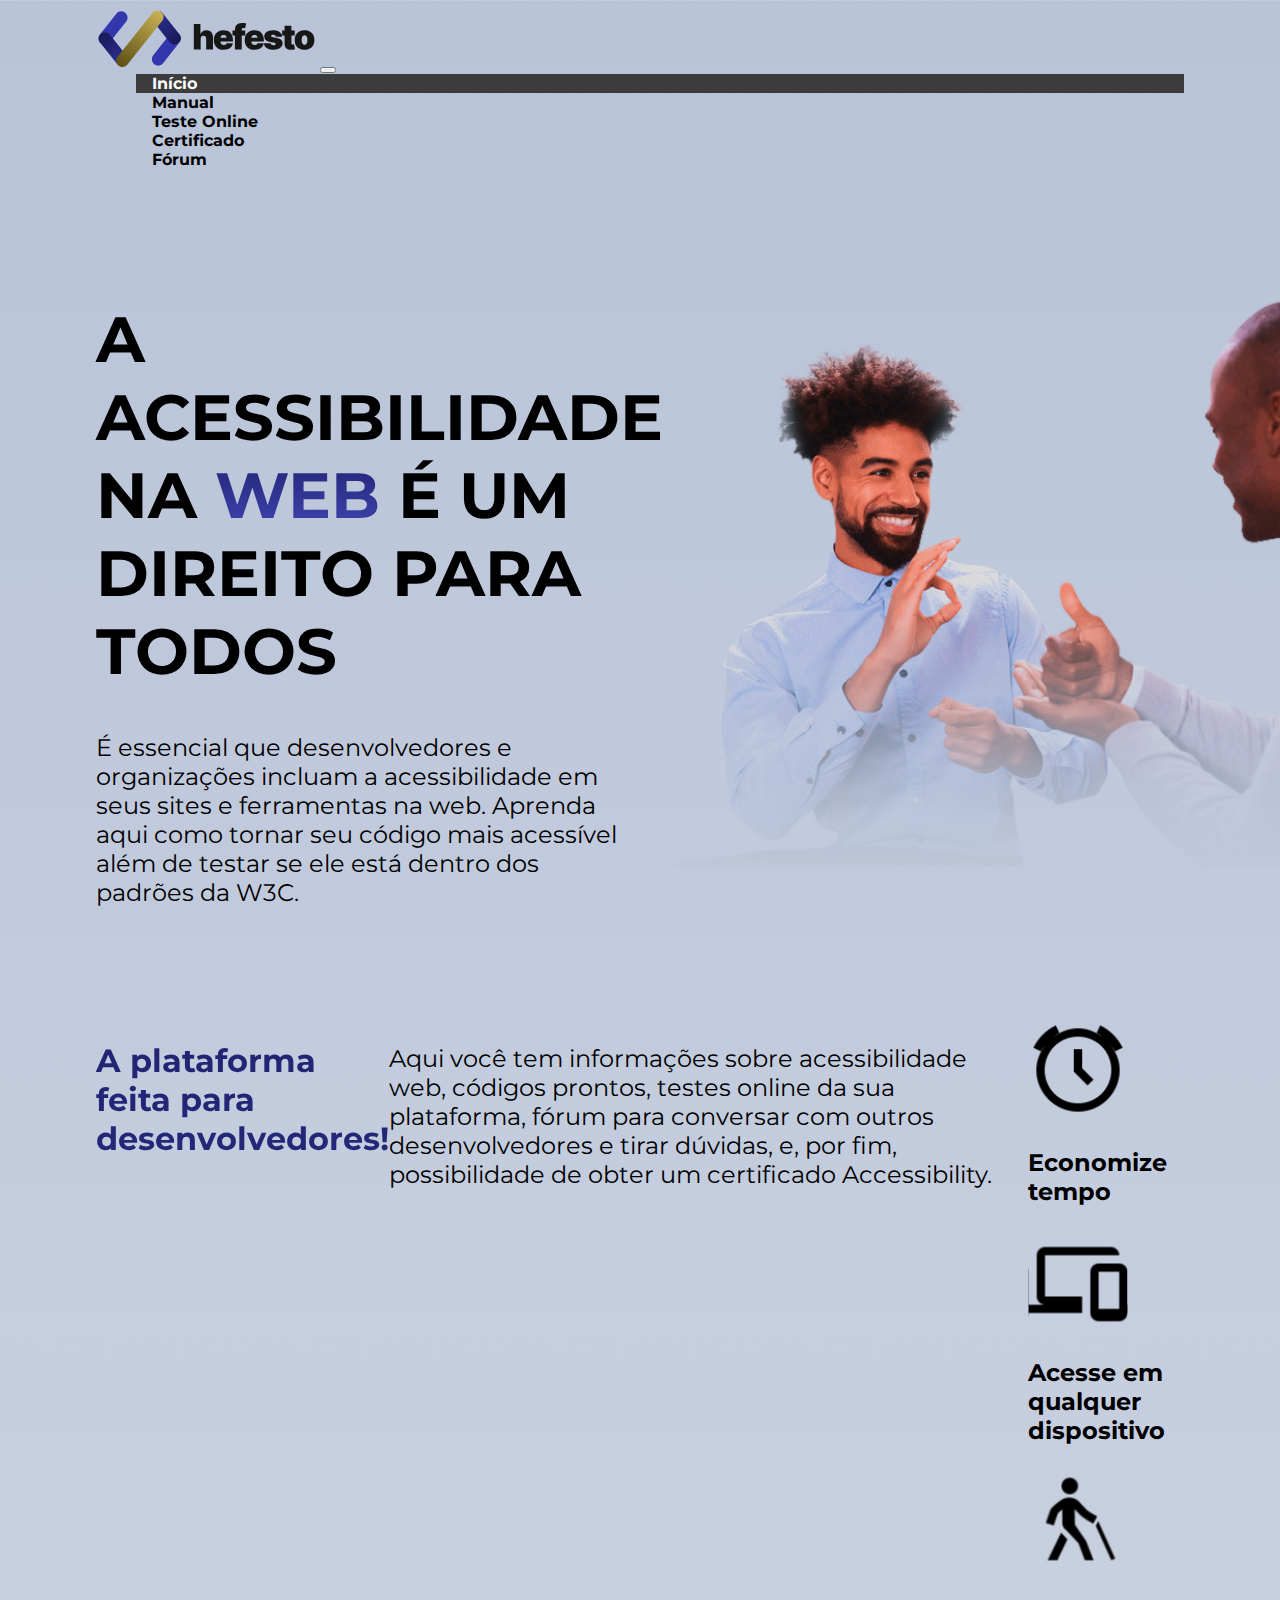
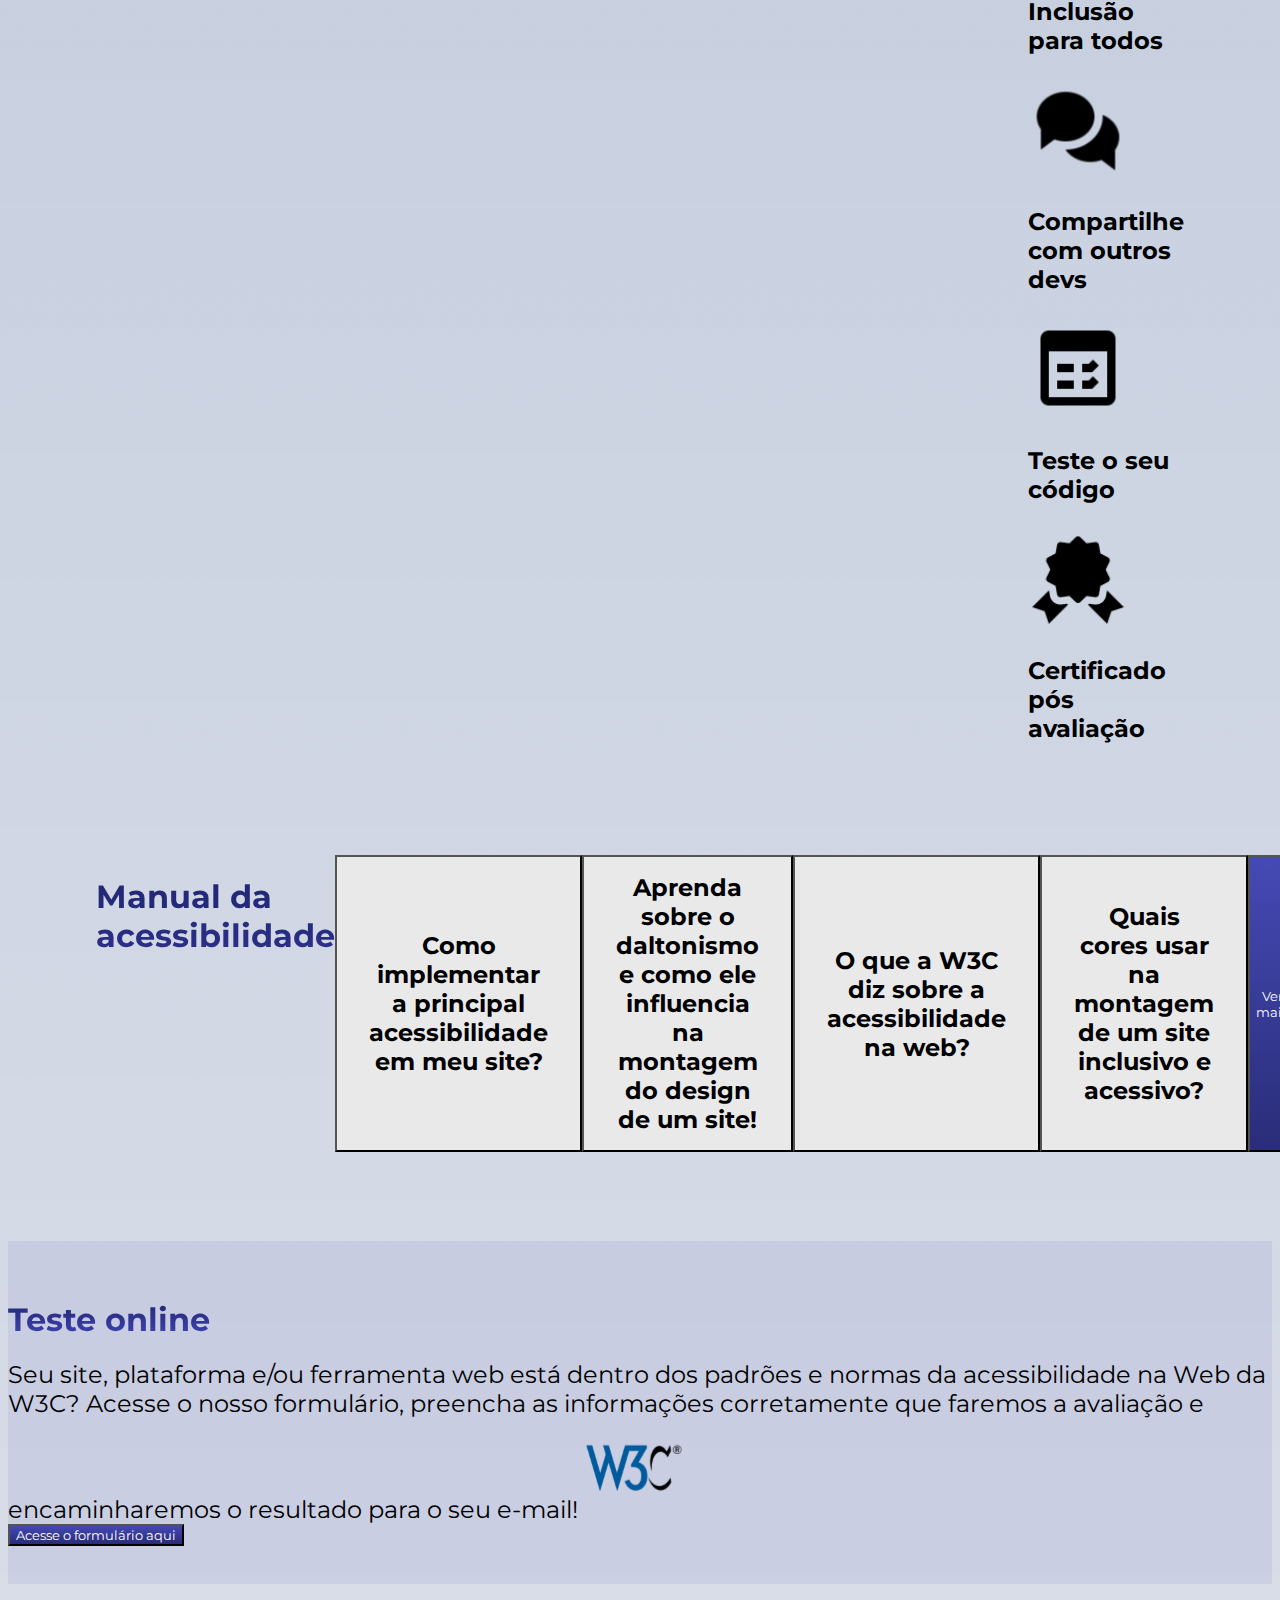
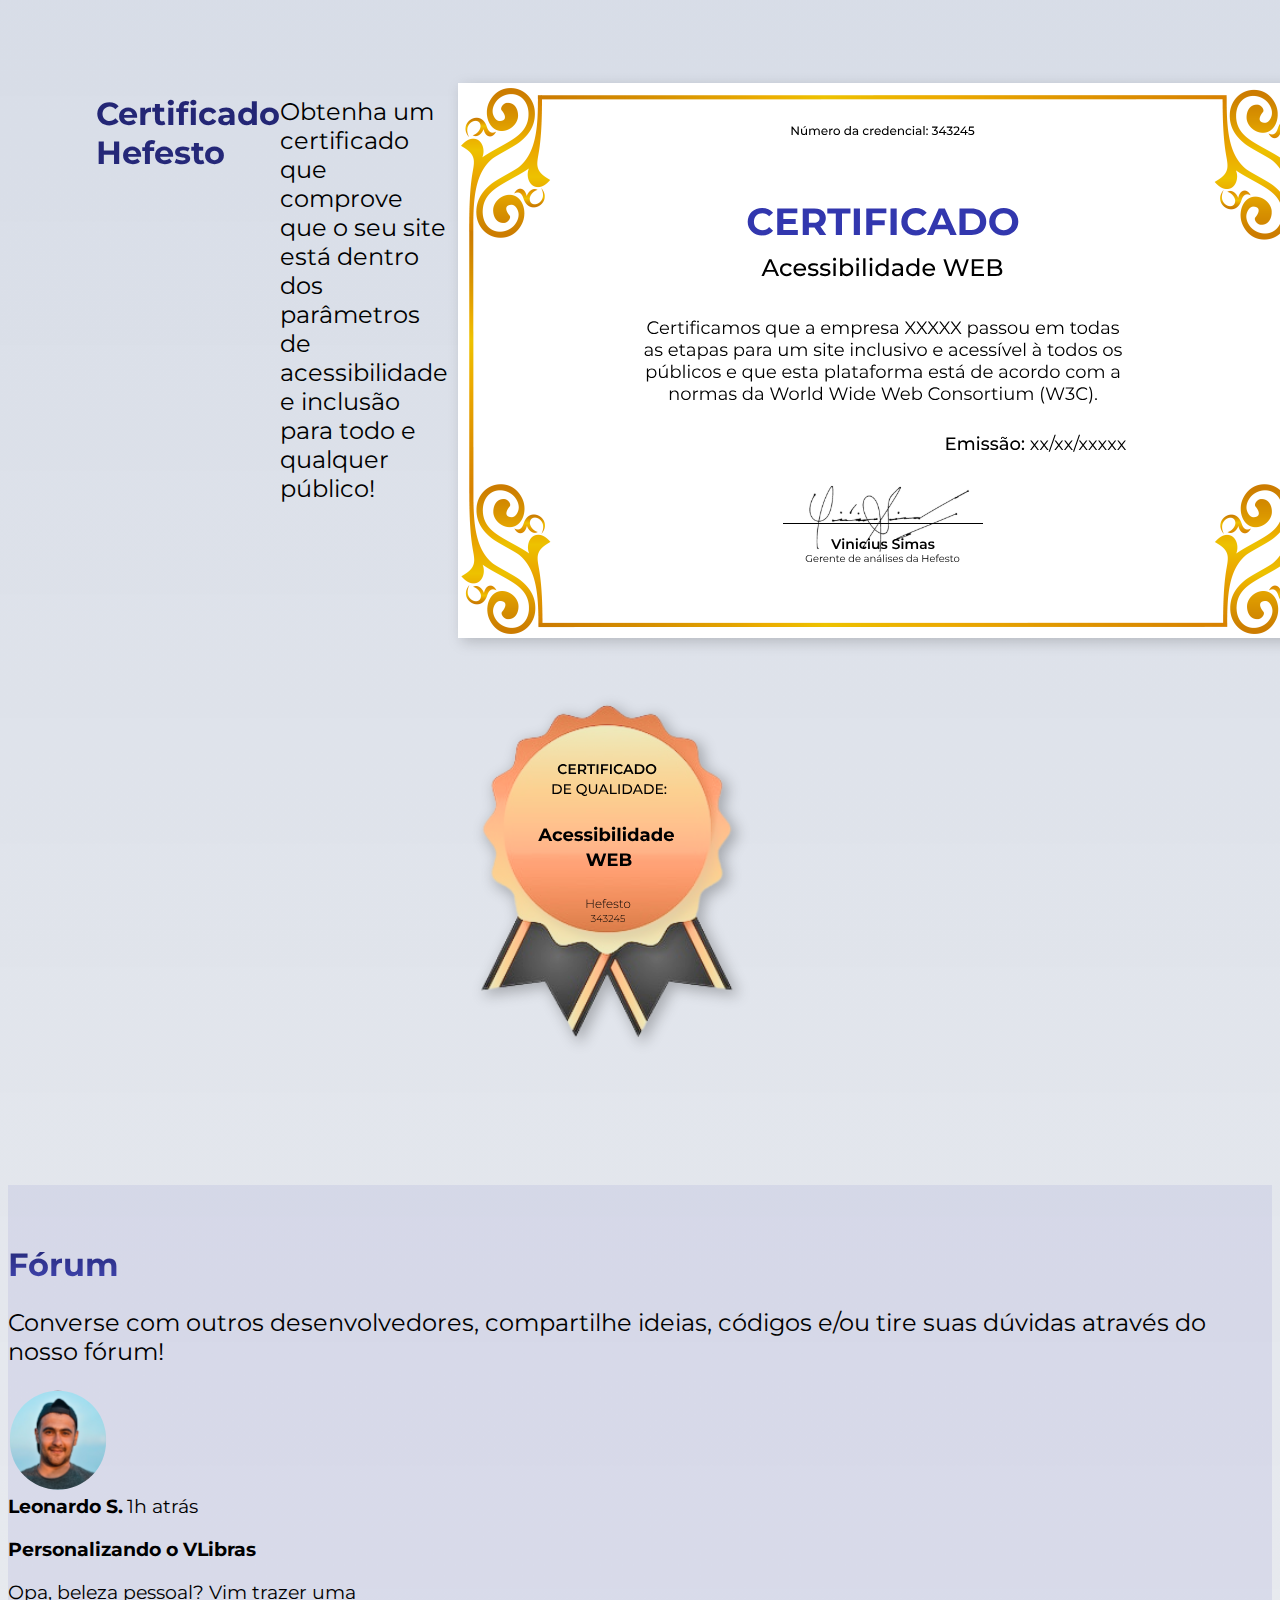
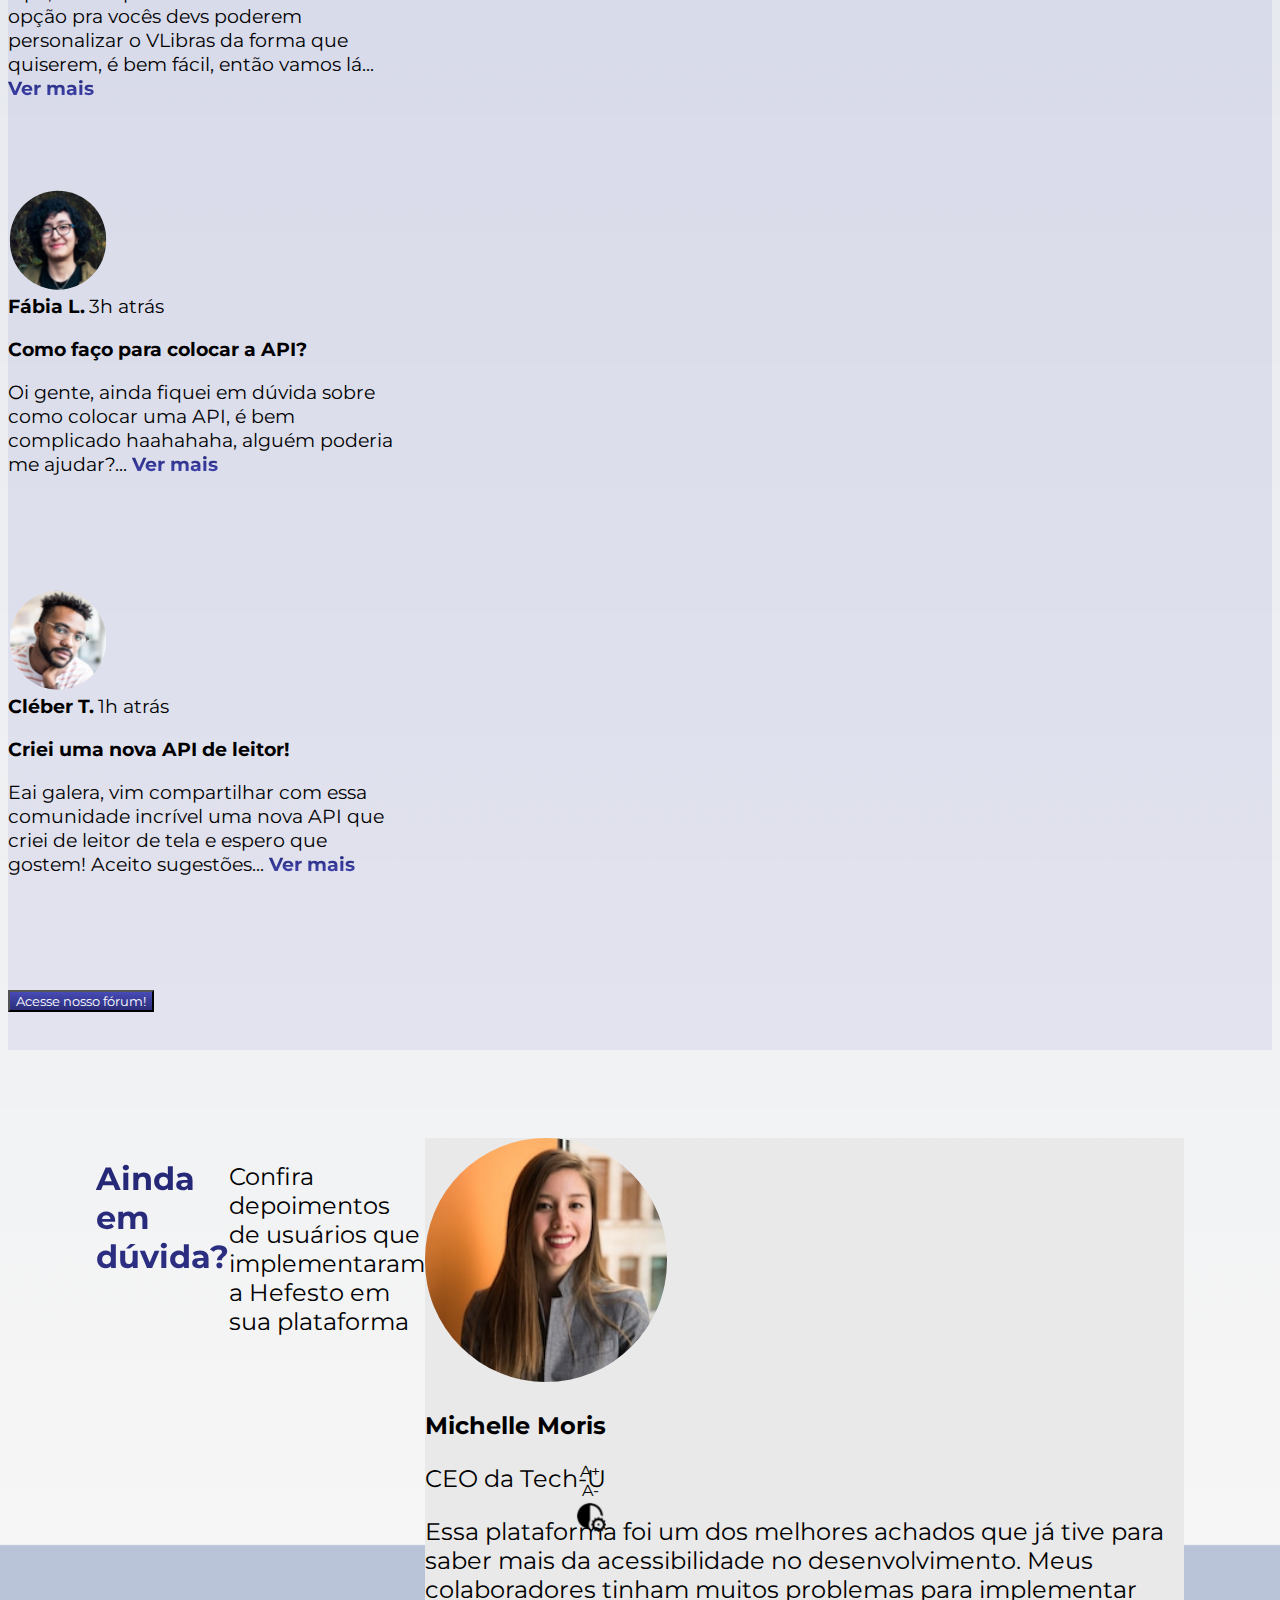
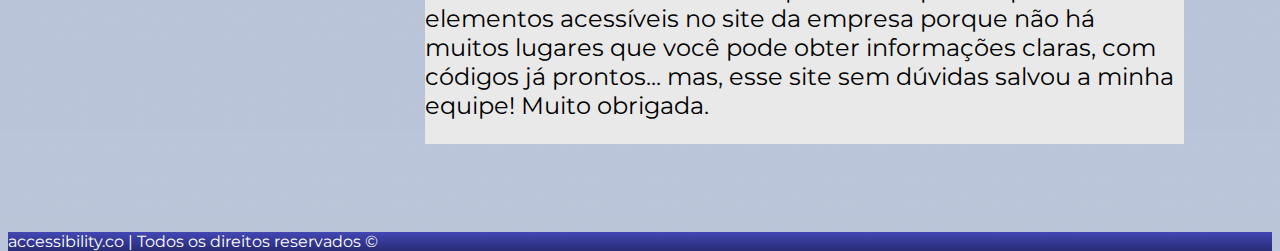
<file: index.html>
<!DOCTYPE html>
<html lang="en">

<head>
  <meta charset="UTF-8">
  <meta http-equiv="X-UA-Compatible" content="IE=edge">
  <meta name="viewport" content="width=device-width, initial-scale=1.0">
  <title>Document</title>

  <!-- Bootstrap -->
  <link href="https://cdn.jsdelivr.net/npm/bootstrap@5.2.1/dist/css/bootstrap.min.css" rel="stylesheet"
    integrity="sha384-iYQeCzEYFbKjA/T2uDLTpkwGzCiq6soy8tYaI1GyVh/UjpbCx/TYkiZhlZB6+fzT" crossorigin="anonymous">

  <!-- CSS -->
  <link rel="stylesheet" href="./main.css">

  <!-- Font Awesome -->
  <link rel="stylesheet" href="https://cdnjs.cloudflare.com/ajax/libs/font-awesome/6.2.0/css/all.min.css"
    integrity="sha512-xh6O/CkQoPOWDdYTDqeRdPCVd1SpvCA9XXcUnZS2FmJNp1coAFzvtCN9BmamE+4aHK8yyUHUSCcJHgXloTyT2A=="
    crossorigin="anonymous" referrerpolicy="no-referrer" />
</head>

<body>
  <nav class="navbar navbar-expand-lg">
    <a class="navbar-brand" onclick="navigateTo('./views/inicio/inicio.html')"><img class="nav_logo" id="logo"
        src="./img/logo.svg" alt="logo"></a>
    <button class="navbar-toggler" type="button" data-bs-toggle="collapse" data-bs-target="#navMenu"
      aria-controls="navMenu" aria-expanded="false" aria-label="Toggle navigation">
      <span class="navbar-toggler-icon"></span>
    </button>
    <div class="collapse navbar-collapse nav_menu" id="navMenu">
      <ul class="d-flex gap-4">
        <li class="d-flex justify-content-center p-2 rounded-pill">
          <a id="homeBtn" class="active-link dyn-font"
            onclick="navigateTo('./views/inicio/inicio.html', this)">Início</a>
        </li>
        <li class="d-flex justify-content-center p-2 rounded-pill dyn-font">
          <a id="manualBtn" onclick="navigateTo('./views/manual/manual.html', this)">Manual</a>
        </li>
        <li class="d-flex justify-content-center p-2 rounded-pill dyn-font">
          <a id="testeBtn" onclick="navigateTo('./views/teste/teste.html', this)">Teste Online</a>
        </li>
        <li class="d-flex justify-content-center p-2 rounded-pill dyn-font">
          <a id="certifBtn" onclick="navigateTo('./views/certificado/certificado.html', this)">Certificado</a>
        </li>
        <li class="d-flex justify-content-center p-2 rounded-pill dyn-font">
          <a id="forumBtn" onclick="navigateTo('./views/forum/forum.html', this)">Fórum</a>
        </li>
      </ul>
    </div>
  </nav>

  <main id="app" class="container-fluid"></main>

  <footer class="rodape bg-blue d-flex  flex-column justify-content-center align-items-center p-4">
    <p>accessibility.co | Todos os direitos reservados ©</p>
  </footer>

  <!-- JavaScript Bundle with Popper -->
  <script src="https://cdn.jsdelivr.net/npm/bootstrap@5.2.1/dist/js/bootstrap.bundle.min.js"
    integrity="sha384-u1OknCvxWvY5kfmNBILK2hRnQC3Pr17a+RTT6rIHI7NnikvbZlHgTPOOmMi466C8"
    crossorigin="anonymous"></script>

  <script src="./main.js"></script>

  <div vw class="enabled">
    <div class="side-button left-rounded mb-1 p-1 bg-light contraste" accesskey="1" onclick="increaseFont()">
      <span class="fs-5 fw-bold">A+</span>
    </div>
    <div class="side-button left-rounded mb-1 p-1 bg-light contraste" accesskey="2" onclick="decreaseFont()">
      <span class="fs-5 fw-bold">A-</span>
    </div>
    <div class="side-button left-rounded mb-1 p-1 bg-light contraste" accesskey="3" onclick="window.toggleContrast()"
      onkeydown="window.toggleContrast()">
      <img class="m-auto" src="./img/contrast.svg">
    </div>
    <div vw-access-button class="active"></div>
    <div vw-plugin-wrapper>
      <div class="vw-plugin-top-wrapper"></div>
    </div>
  </div>
  <script src="https://vlibras.gov.br/app/vlibras-plugin.js"></script>
  <script>
    new window.VLibras.Widget('https://vlibras.gov.br/app');
  </script>
</body>

</html>
</file>
<file: main.css>
@import url('https://fonts.googleapis.com/css2?family=Hind&family=Montserrat:wght@500;700&display=swap');

* {
  font-family: 'Montserrat', 'Hind';
}

body {
  background: linear-gradient(180deg, rgba(177, 189, 212, 0.9) 0%, rgba(242, 242, 242, 0.7) 100%);
}

/* Paleta de cores */
:root {
  --color-blue: #3237ae;
  --color-brown: #5e5015;
  --color-yellow: #c9b255;
  --color-white: #ffffff;
  --color-black: #000000;
}

.nav_logo {
  max-width: 220px;
  max-height: 62;
}

.bg-blue {
  color: var(--color-white);
  background: linear-gradient(180deg, rgba(50, 54, 174, 0.88) 0%, rgba(23, 26, 108, 0.9) 100%);
}

.text-degrade {
  background: -webkit-linear-gradient(90deg, rgba(50, 55, 174, 0.9) 0%, rgba(23, 26, 108, 0.94) 100%);
  background-clip: text;
  -webkit-background-clip: text;
  -webkit-text-fill-color: transparent;
}

/* NAV */
.navbar-brand,
.nav_menu a {
  cursor: pointer;
}

.navbar {
  margin: 0.5% 7% 0 7%;
}

.nav_menu ul {
  list-style: none;
  margin: 0;
}

.bolder {
  font-weight: 700;
}

.nav_menu a {
  white-space: nowrap;
  margin: 0 1rem 0 1rem;
  font-weight: 700;
  text-decoration: none;
  color: var(--color-black);
}

li:has(> a.active-link) {
  background-color: #3c3c3c !important;
}

.nav_menu .active-link {
  color: var(--color-white) !important;
}

.default-section {
  display: flex;
  margin: 7%;
}

/* UTILS */
.title {
  color: var(--color-black);
  font-size: 4rem;
  font-weight: 700;
}

.text {
  color: var(--color-black);
  font-size: 1.5rem;
}

/* SIDE PANEL BUTTONS */
.side-button {
  text-align: center;
  cursor: pointer;
  margin: 0px 0px 0px -100px;
  max-width: none;
  padding: 0;
  border: 0;
}

div[vw] {
  margin-top: -45vh;
}

.access-button,
.left-rounded {
  border-bottom-left-radius: var(--bs-border-radius-pill) !important;
  border-top-left-radius: var(--bs-border-radius-pill) !important;
}

.access-button {
  background-color: #004b99;
}

/* Acima de 993px */
@media screen and (min-width: 993px) {
  .nav_menu {
    justify-content: end;
  }
}

/* Abaixo de 993px */
@media screen and (max-width: 992px) {
  .nav_menu ul {
    margin: 1rem;
    align-items: center;
    flex-direction: column;
  }
  .nav_menu li {
    width: 15%;
  }
}

/* Abaixo de 1000 */
@media screen and (max-width: 1000px) {
  .default-section {
    flex-direction: column;
    margin: 10% 1%;
  }

  .title {
    font-size: 2.5rem;
  }

  .text {
    font-size: 1rem;
  }
}

/* CORES EM ALTO CONTRASTE */
.contrast,
.contrast nav,
.contrast div,
.contrast li,
.contrast ol,
.contrast header,
.contrast footer,
.contrast section,
.contrast main,
.contrast aside,
.contrast article {
  background: #080707 !important;
  color: #fff !important;
}

.contrast .btn-manual {
  background: #3c3c3c !important;
  color: #fff !important;
}
.contrast .home-img {
  filter: brightness(0) invert(1);
}

.contrast .nav_menu a {
  color: var(--color-white);
}

.contrast .side-button {
  --bs-bg-opacity: 1;
  background: rgba(var(--bs-light-rgb), var(--bs-bg-opacity)) !important;
}

.contrast .side-button span {
  color: #080707 !important;
}

.contrast h1,
.contrast h2,
.contrast h3,
.contrast h4,
.contrast h5,
.contrast h6,
.contrast p,
.contrast label,
.contrast strong,
.contrast em,
.contrast cite,
.contrast q,
.contrast i,
.contrast b,
.contrast u,
.contrast span {
  color: #fff !important;
}

.contrast .text-degrade {
  background: -webkit-linear-gradient(90deg, #fff 0%, var(--color-yellow) 100%);
  background-clip: text;
  -webkit-background-clip: text;
  -webkit-text-fill-color: transparent;
}
</file>
